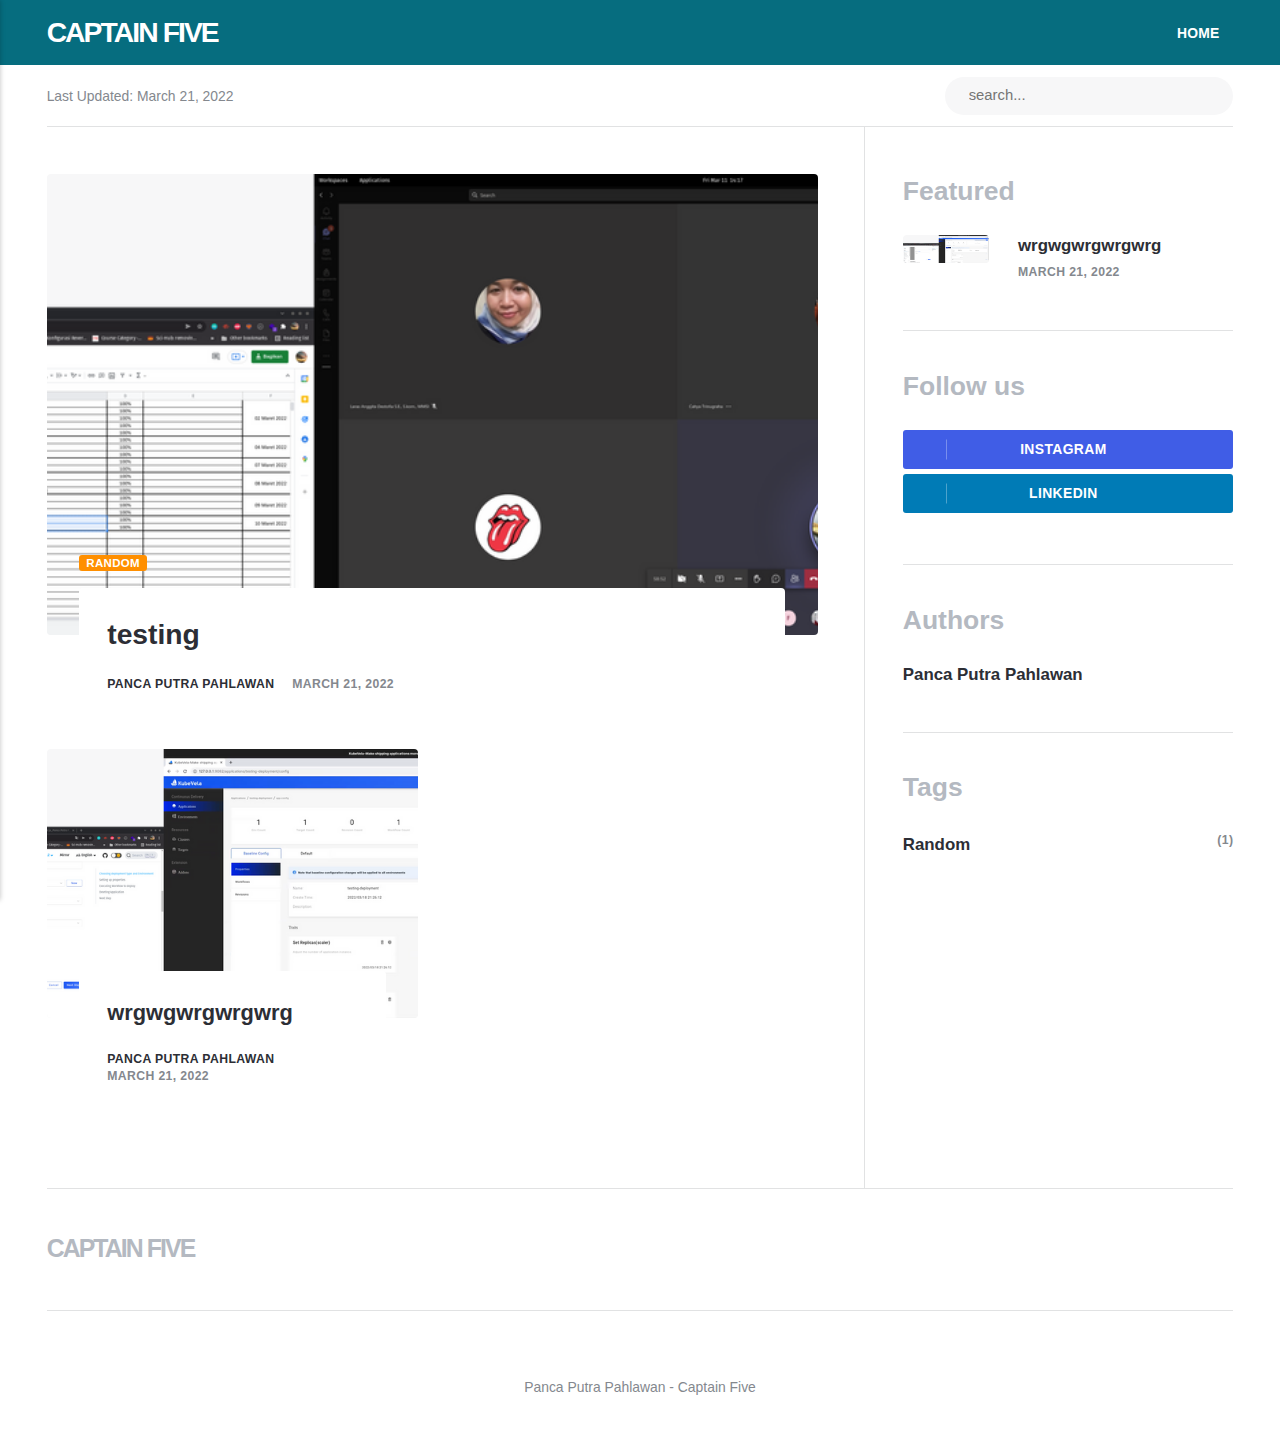
<file: index.html>
<!DOCTYPE html><html lang="en"><head><meta charset="utf-8"><meta http-equiv="X-UA-Compatible" content="IE=edge"><meta name="viewport" content="width=device-width,initial-scale=1"><title>Captain Five</title><meta name="generator" content="Publii Open-Source CMS for Static Site"><link rel="canonical" href="https://publish-panca.github.io/pages-me/"><link rel="alternate" type="application/atom+xml" href="https://publish-panca.github.io/pages-me/feed.xml"><link rel="alternate" type="application/json" href="https://publish-panca.github.io/pages-me/feed.json"><meta property="og:title" content="Captain Five"><meta property="og:site_name" content="Captain Five"><meta property="og:description" content=""><meta property="og:url" content="https://publish-panca.github.io/pages-me/"><meta property="og:type" content="website"><link rel="stylesheet" href="https://publish-panca.github.io/pages-me/assets/css/style.css?v=4be21d8a3681c848bbe659e0981991b0"><script type="application/ld+json">{"@context":"http://schema.org","@type":"Organization","name":"Captain Five","url":"https://publish-panca.github.io/pages-me/"}</script></head><body><header class="topbar" id="js-header"><div class="topbar__inner"><a class="logo" href="https://publish-panca.github.io/pages-me/">Captain Five</a><nav class="navbar"><button class="navbar__toggle" aria-label="Menu" aria-haspopup="true" aria-expanded="false"><span class="navbar__toggle-box"><span class="navbar__toggle-inner">Menu</span></span></button><ul class="navbar__menu"><li><a href="ssss" title="Home" target="_self">Home</a></li></ul></nav></div></header><div class="content"><div class="infobar"><div class="infobar__update">Last Updated: <time datetime="2022-03-21T18:47">March 21, 2022</time></div><div class="infobar__search"><form action="https://publish-panca.github.io/pages-me/search.html"><input type="search" name="q" placeholder="search..." aria-label="Search input"> <button type="submit" aria-label="Submit"><svg role="presentation" focusable="false" width="15px" height="14px"><use xlink:href="https://publish-panca.github.io/pages-me/assets/svg/svg-map.svg#search"/></svg></button></form></div></div><main class="main l-grid l-grid--2col-1-4"><article class="c-card"><div class="c-card__wrapper"><a href="https://publish-panca.github.io/pages-me/testing/" class="c-card__image"><img src="https://publish-panca.github.io/pages-me/media/posts/1/Screenshot-from-2022-03-11-14-17-00.png" srcset="https://publish-panca.github.io/pages-me/media/posts/1/responsive/Screenshot-from-2022-03-11-14-17-00-xs.png 300w, https://publish-panca.github.io/pages-me/media/posts/1/responsive/Screenshot-from-2022-03-11-14-17-00-sm.png 480w, https://publish-panca.github.io/pages-me/media/posts/1/responsive/Screenshot-from-2022-03-11-14-17-00-md.png 768w, https://publish-panca.github.io/pages-me/media/posts/1/responsive/Screenshot-from-2022-03-11-14-17-00-lg.png 1024w" sizes="(max-width: 1024px) 100vw, 1024px" loading="lazy" height="1080" width="3286" alt=""></a><header class="u-header"><h1 class="c-card__title"><a href="https://publish-panca.github.io/pages-me/testing/">testing</a></h1><div class="u-header__meta u-small"><div><a href="https://publish-panca.github.io/pages-me/authors/panca-putra-pahlawan/" title="Panca Putra Pahlawan">Panca Putra Pahlawan</a> <time datetime="2022-03-21T14:33">March 21, 2022</time></div><a href="https://publish-panca.github.io/pages-me/tags/random/" class="c-card__tag u-tag u-tag--1">Random</a></div></header></div></article><article class="c-card"><div class="c-card__wrapper"><a href="https://publish-panca.github.io/pages-me/wrgwgwrgwrgwrg/" class="c-card__image"><img src="https://publish-panca.github.io/pages-me/media/posts/3/Screenshot-from-2022-03-18-21-27-03.png" srcset="https://publish-panca.github.io/pages-me/media/posts/3/responsive/Screenshot-from-2022-03-18-21-27-03-xs.png 300w, https://publish-panca.github.io/pages-me/media/posts/3/responsive/Screenshot-from-2022-03-18-21-27-03-sm.png 480w, https://publish-panca.github.io/pages-me/media/posts/3/responsive/Screenshot-from-2022-03-18-21-27-03-md.png 768w, https://publish-panca.github.io/pages-me/media/posts/3/responsive/Screenshot-from-2022-03-18-21-27-03-lg.png 1024w" sizes="(max-width: 1024px) 100vw, 1024px" loading="lazy" height="1080" width="3286" alt=""></a><header class="u-header"><h2 class="h5 c-card__title"><a href="https://publish-panca.github.io/pages-me/wrgwgwrgwrgwrg/">wrgwgwrgwrgwrg</a></h2><div class="u-header__meta u-small"><div><a href="https://publish-panca.github.io/pages-me/authors/panca-putra-pahlawan/" title="Panca Putra Pahlawan">Panca Putra Pahlawan</a> <time datetime="2022-03-21T18:10">March 21, 2022</time></div></div></header></div></article></main><div class="sidebar"><section class="box featured"><h3 class="box__title">Featured</h3><ul class="featured__container"><li class="featured__item"><a href="https://publish-panca.github.io/pages-me/wrgwgwrgwrgwrg/" class="featured__image-link"><img src="https://publish-panca.github.io/pages-me/media/posts/3/responsive/Screenshot-from-2022-03-18-21-27-03-xs.png" class="lazyload" loading="lazy" alt="" height="1080" width="1080"></a><div><a href="https://publish-panca.github.io/pages-me/wrgwgwrgwrgwrg/" class="featured__title">wrgwgwrgwrgwrg</a> <time class="u-small" datetime="2022-03-21T18:10">March 21, 2022</time></div></li></ul></section><section class="box"><h3 class="box__title">Follow us</h3><div class="follow"><a href="https://www.instagram.com/pancaputra.pahlawan" class="instagram" aria-label="Instagram"><svg class="u-icon"><use xlink:href="https://publish-panca.github.io/pages-me/assets/svg/svg-map.svg#instagram"/></svg> Instagram </a><a href="https://www.linkedin.com/in/panca-putra-pahlawan-6246aa134/" class="linkedin" aria-label="LinkedIn"><svg class="u-icon"><use xlink:href="https://publish-panca.github.io/pages-me/assets/svg/svg-map.svg#linkedin"/></svg> LinkedIn</a></div></section><section class="box authors"><h3 class="box__title">Authors</h3><ul class="authors__cotainer"><li class="authors__item"><div><a href="https://publish-panca.github.io/pages-me/authors/panca-putra-pahlawan/" class="authors__title">Panca Putra Pahlawan</a></div></li></ul></section><section class="box"><h3 class="box__title">Tags</h3><ul class="tags"><li><a href="https://publish-panca.github.io/pages-me/tags/random/">Random</a> <span class="u-small">(1)</span></li></ul></section></div><footer class="footer"><a class="footer__logo" href="https://publish-panca.github.io/pages-me/">Captain Five</a><nav><ul class="footer__nav"></ul></nav><div class="footer__copyright"><p>Panca Putra Pahlawan - Captain Five</p></div></footer></div><script>window.publiiThemeMenuConfig = {    
        mobileMenuMode: 'sidebar',
        animationSpeed: 300,
        submenuWidth: 'auto',
        doubleClickTime: 500,
        mobileMenuExpandableSubmenus: true, 
        relatedContainerForOverlayMenuSelector: '.navbar',
   };</script><script defer="defer" src="https://publish-panca.github.io/pages-me/assets/js/scripts.min.js?v=bb66f1d815180573784f8434c8f0bf78"></script><script>var images = document.querySelectorAll('img[loading]');

      for (var i = 0; i < images.length; i++) {
         if (images[i].complete) {
               images[i].classList.add('is-loaded');
         } else {
               images[i].addEventListener('load', function () {
                  this.classList.add('is-loaded');
               }, false);
         }
      }</script></body></html>
</file>
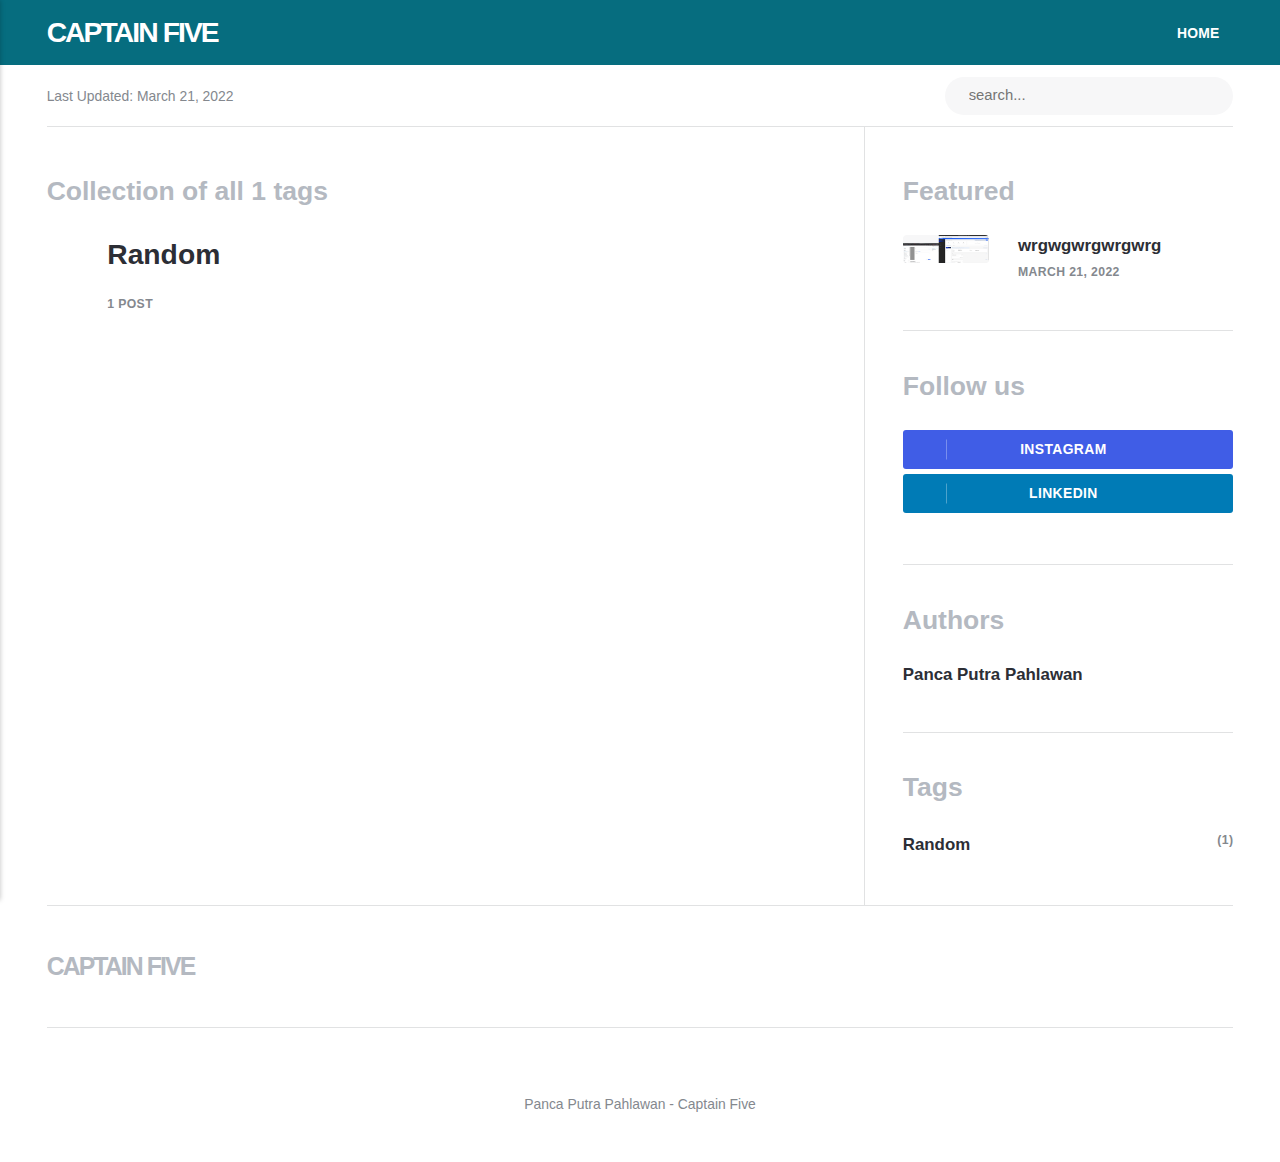
<file: tags/index.html>
<!DOCTYPE html><html lang="en"><head><meta charset="utf-8"><meta http-equiv="X-UA-Compatible" content="IE=edge"><meta name="viewport" content="width=device-width,initial-scale=1"><title>All tags - Captain Five</title><meta name="robots" content="noindex, follow"><meta name="generator" content="Publii Open-Source CMS for Static Site"><link rel="alternate" type="application/atom+xml" href="https://publish-panca.github.io/pages-me/feed.xml"><link rel="alternate" type="application/json" href="https://publish-panca.github.io/pages-me/feed.json"><meta property="og:title" content="Captain Five"><meta property="og:site_name" content="Captain Five"><meta property="og:description" content=""><meta property="og:url" content="https://publish-panca.github.io/pages-me/tags/"><meta property="og:type" content="website"><link rel="stylesheet" href="https://publish-panca.github.io/pages-me/assets/css/style.css?v=4be21d8a3681c848bbe659e0981991b0"><script type="application/ld+json">{"@context":"http://schema.org","@type":"Organization","name":"Captain Five","url":"https://publish-panca.github.io/pages-me/"}</script></head><body><header class="topbar" id="js-header"><div class="topbar__inner"><a class="logo" href="https://publish-panca.github.io/pages-me/">Captain Five</a><nav class="navbar"><button class="navbar__toggle" aria-label="Menu" aria-haspopup="true" aria-expanded="false"><span class="navbar__toggle-box"><span class="navbar__toggle-inner">Menu</span></span></button><ul class="navbar__menu"><li><a href="ssss" title="Home" target="_self">Home</a></li></ul></nav></div></header><div class="content"><div class="infobar"><div class="infobar__update">Last Updated: <time datetime="2022-03-21T18:47">March 21, 2022</time></div><div class="infobar__search"><form action="https://publish-panca.github.io/pages-me/search.html"><input type="search" name="q" placeholder="search..." aria-label="Search input"> <button type="submit" aria-label="Submit"><svg role="presentation" focusable="false" width="15px" height="14px"><use xlink:href="https://publish-panca.github.io/pages-me/assets/svg/svg-map.svg#search"/></svg></button></form></div></div><main class="main"><div class="page"><h1 class="page__title box__title">Collection of all 1 tags</h1></div><div class="l-grid l-grid--2col-1-4"><article class="c-card"><div class="c-card__wrapper"><header class="u-header"><h2 class="h5 c-card__title"><a href="https://publish-panca.github.io/pages-me/tags/random/">Random</a></h2><div class="u-header__meta u-small">1 Post</div></header></div></article></div></main><div class="sidebar"><section class="box featured"><h3 class="box__title">Featured</h3><ul class="featured__container"><li class="featured__item"><a href="https://publish-panca.github.io/pages-me/wrgwgwrgwrgwrg/" class="featured__image-link"><img src="https://publish-panca.github.io/pages-me/media/posts/3/responsive/Screenshot-from-2022-03-18-21-27-03-xs.png" class="lazyload" loading="lazy" alt="" height="1080" width="1080"></a><div><a href="https://publish-panca.github.io/pages-me/wrgwgwrgwrgwrg/" class="featured__title">wrgwgwrgwrgwrg</a> <time class="u-small" datetime="2022-03-21T18:10">March 21, 2022</time></div></li></ul></section><section class="box"><h3 class="box__title">Follow us</h3><div class="follow"><a href="https://www.instagram.com/pancaputra.pahlawan" class="instagram" aria-label="Instagram"><svg class="u-icon"><use xlink:href="https://publish-panca.github.io/pages-me/assets/svg/svg-map.svg#instagram"/></svg> Instagram </a><a href="https://www.linkedin.com/in/panca-putra-pahlawan-6246aa134/" class="linkedin" aria-label="LinkedIn"><svg class="u-icon"><use xlink:href="https://publish-panca.github.io/pages-me/assets/svg/svg-map.svg#linkedin"/></svg> LinkedIn</a></div></section><section class="box authors"><h3 class="box__title">Authors</h3><ul class="authors__cotainer"><li class="authors__item"><div><a href="https://publish-panca.github.io/pages-me/authors/panca-putra-pahlawan/" class="authors__title">Panca Putra Pahlawan</a></div></li></ul></section><section class="box"><h3 class="box__title">Tags</h3><ul class="tags"><li><a href="https://publish-panca.github.io/pages-me/tags/random/">Random</a> <span class="u-small">(1)</span></li></ul></section></div><footer class="footer"><a class="footer__logo" href="https://publish-panca.github.io/pages-me/">Captain Five</a><nav><ul class="footer__nav"></ul></nav><div class="footer__copyright"><p>Panca Putra Pahlawan - Captain Five</p></div></footer></div><script>window.publiiThemeMenuConfig = {    
        mobileMenuMode: 'sidebar',
        animationSpeed: 300,
        submenuWidth: 'auto',
        doubleClickTime: 500,
        mobileMenuExpandableSubmenus: true, 
        relatedContainerForOverlayMenuSelector: '.navbar',
   };</script><script defer="defer" src="https://publish-panca.github.io/pages-me/assets/js/scripts.min.js?v=bb66f1d815180573784f8434c8f0bf78"></script><script>var images = document.querySelectorAll('img[loading]');

      for (var i = 0; i < images.length; i++) {
         if (images[i].complete) {
               images[i].classList.add('is-loaded');
         } else {
               images[i].addEventListener('load', function () {
                  this.classList.add('is-loaded');
               }, false);
         }
      }</script></body></html>
</file>
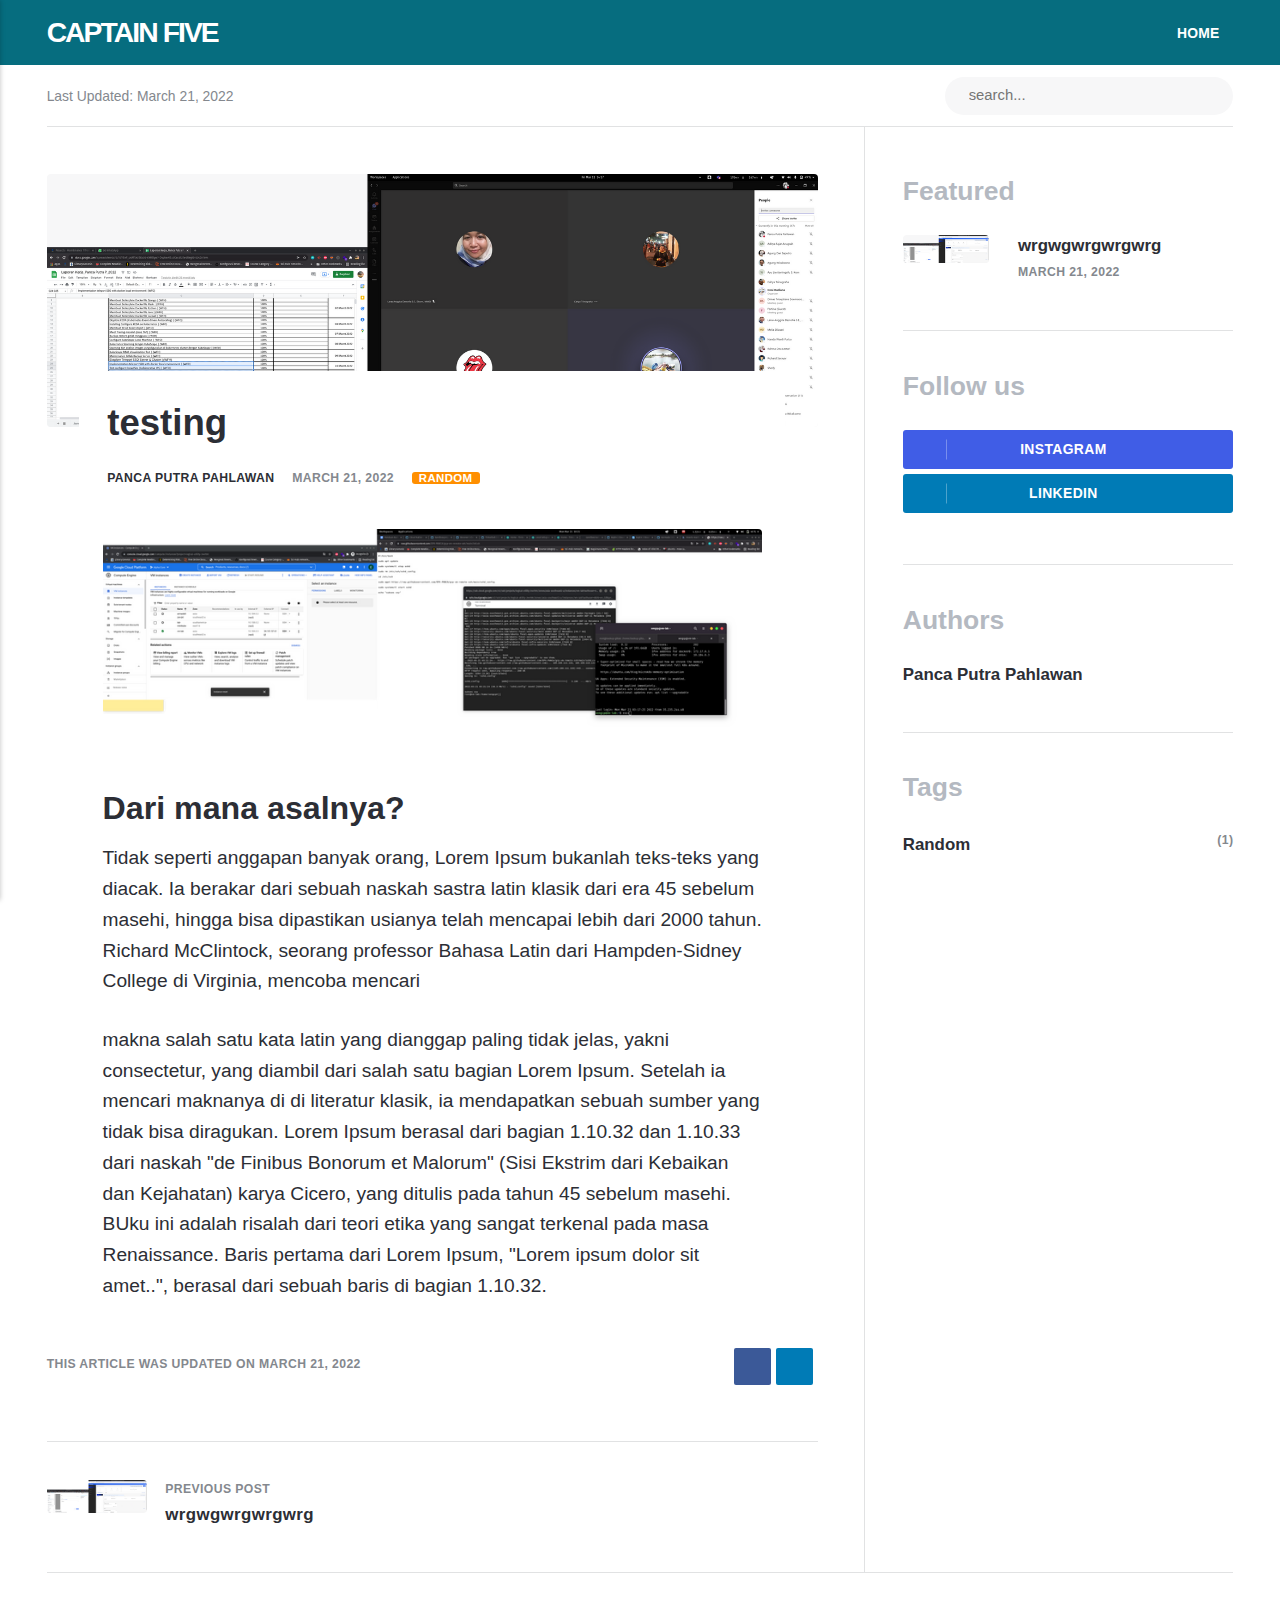
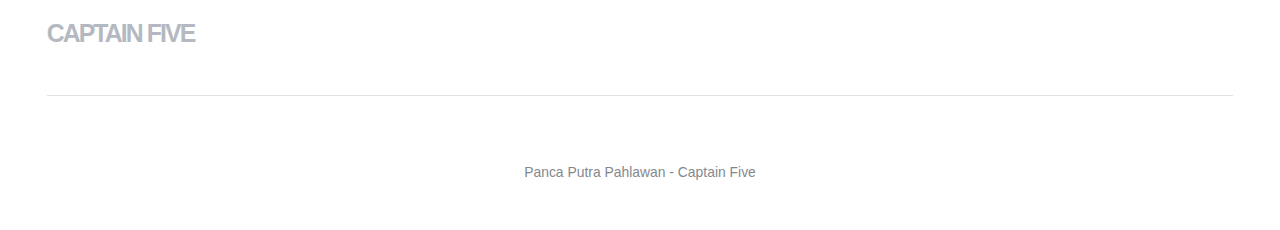
<file: testing/index.html>
<!DOCTYPE html><html lang="en"><head><meta charset="utf-8"><meta http-equiv="X-UA-Compatible" content="IE=edge"><meta name="viewport" content="width=device-width,initial-scale=1"><title>testing - Captain Five</title><meta name="description" content="Dari mana asalnya?Tidak seperti anggapan banyak orang, Lorem Ipsum bukanlah teks-teks yang diacak. Ia berakar dari sebuah naskah sastra latin klasik dari era 45 sebelum masehi, hingga bisa dipastikan usianya telah mencapai lebih dari 2000 tahun. Richard McClintock, seorang professor Bahasa Latin dari Hampden-Sidney College di Virginia, mencoba mencari"><meta name="generator" content="Publii Open-Source CMS for Static Site"><link rel="canonical" href="https://publish-panca.github.io/pages-me/testing/"><link rel="alternate" type="application/atom+xml" href="https://publish-panca.github.io/pages-me/feed.xml"><link rel="alternate" type="application/json" href="https://publish-panca.github.io/pages-me/feed.json"><meta property="og:title" content="testing"><meta property="og:image" content="https://publish-panca.github.io/pages-me/media/posts/1/Screenshot-from-2022-03-11-14-17-00.png"><meta property="og:site_name" content="Captain Five"><meta property="og:description" content="Dari mana asalnya?Tidak seperti anggapan banyak orang, Lorem Ipsum bukanlah teks-teks yang diacak. Ia berakar dari sebuah naskah sastra latin klasik dari era 45 sebelum masehi, hingga bisa dipastikan usianya telah mencapai lebih dari 2000 tahun. Richard McClintock, seorang professor Bahasa Latin dari Hampden-Sidney College di Virginia, mencoba mencari"><meta property="og:url" content="https://publish-panca.github.io/pages-me/testing/"><meta property="og:type" content="article"><link rel="stylesheet" href="https://publish-panca.github.io/pages-me/assets/css/style.css?v=4be21d8a3681c848bbe659e0981991b0"><script type="application/ld+json">{"@context":"http://schema.org","@type":"Article","mainEntityOfPage":{"@type":"WebPage","@id":"https://publish-panca.github.io/pages-me/testing/"},"headline":"testing","datePublished":"2022-03-21T14:33","dateModified":"2022-03-21T18:20","image":{"@type":"ImageObject","url":"https://publish-panca.github.io/pages-me/media/posts/1/Screenshot-from-2022-03-11-14-17-00.png","height":1080,"width":3286},"description":"Dari mana asalnya?Tidak seperti anggapan banyak orang, Lorem Ipsum bukanlah teks-teks yang diacak. Ia berakar dari sebuah naskah sastra latin klasik dari era 45 sebelum masehi, hingga bisa dipastikan usianya telah mencapai lebih dari 2000 tahun. Richard McClintock, seorang professor Bahasa Latin dari Hampden-Sidney College di Virginia, mencoba mencari","author":{"@type":"Person","name":"Panca Putra Pahlawan","url":"https://publish-panca.github.io/pages-me/authors/panca-putra-pahlawan/"},"publisher":{"@type":"Organization","name":"Panca Putra Pahlawan"}}</script></head><body><header class="topbar" id="js-header"><div class="topbar__inner"><a class="logo" href="https://publish-panca.github.io/pages-me/">Captain Five</a><nav class="navbar"><button class="navbar__toggle" aria-label="Menu" aria-haspopup="true" aria-expanded="false"><span class="navbar__toggle-box"><span class="navbar__toggle-inner">Menu</span></span></button><ul class="navbar__menu"><li><a href="ssss" title="Home" target="_self">Home</a></li></ul></nav></div></header><div class="content"><div class="infobar"><div class="infobar__update">Last Updated: <time datetime="2022-03-21T18:47">March 21, 2022</time></div><div class="infobar__search"><form action="https://publish-panca.github.io/pages-me/search.html"><input type="search" name="q" placeholder="search..." aria-label="Search input"> <button type="submit" aria-label="Submit"><svg role="presentation" focusable="false" width="15px" height="14px"><use xlink:href="https://publish-panca.github.io/pages-me/assets/svg/svg-map.svg#search"/></svg></button></form></div></div><main class="main"><article class="post"><figure class="post__featured-image"><img src="https://publish-panca.github.io/pages-me/media/posts/1/Screenshot-from-2022-03-11-14-17-00.png" srcset="https://publish-panca.github.io/pages-me/media/posts/1/responsive/Screenshot-from-2022-03-11-14-17-00-xs.png 300w, https://publish-panca.github.io/pages-me/media/posts/1/responsive/Screenshot-from-2022-03-11-14-17-00-sm.png 480w, https://publish-panca.github.io/pages-me/media/posts/1/responsive/Screenshot-from-2022-03-11-14-17-00-md.png 768w, https://publish-panca.github.io/pages-me/media/posts/1/responsive/Screenshot-from-2022-03-11-14-17-00-lg.png 1024w, https://publish-panca.github.io/pages-me/media/posts/1/responsive/Screenshot-from-2022-03-11-14-17-00-xl.png 1360w, https://publish-panca.github.io/pages-me/media/posts/1/responsive/Screenshot-from-2022-03-11-14-17-00-2xl.png 1600w" sizes="(max-width: 1600px) 100vw, 1600px" loading="eager" height="1080" width="3286" alt=""></figure><header class="u-header post__header"><h1>testing</h1><div class="u-header__meta u-small"><div><a href="https://publish-panca.github.io/pages-me/authors/panca-putra-pahlawan/" title="Panca Putra Pahlawan">Panca Putra Pahlawan</a> <time datetime="2022-03-21T14:33">March 21, 2022 </time><a href="https://publish-panca.github.io/pages-me/tags/random/" class="u-tag u-tag--1">Random</a></div></div></header><div class="post__entry u-inner"><figure class="post__image post__image--center"><img loading="lazy" src="https://publish-panca.github.io/pages-me/media/posts/1/Screenshot-from-2022-03-21-10-21-52.png" sizes="(max-width: 48em) 100vw, 768px" srcset="https://publish-panca.github.io/pages-me/media/posts/1/responsive/Screenshot-from-2022-03-21-10-21-52-xs.png 300w, https://publish-panca.github.io/pages-me/media/posts/1/responsive/Screenshot-from-2022-03-21-10-21-52-sm.png 480w, https://publish-panca.github.io/pages-me/media/posts/1/responsive/Screenshot-from-2022-03-21-10-21-52-md.png 768w, https://publish-panca.github.io/pages-me/media/posts/1/responsive/Screenshot-from-2022-03-21-10-21-52-lg.png 1024w, https://publish-panca.github.io/pages-me/media/posts/1/responsive/Screenshot-from-2022-03-21-10-21-52-xl.png 1360w, https://publish-panca.github.io/pages-me/media/posts/1/responsive/Screenshot-from-2022-03-21-10-21-52-2xl.png 1600w" alt="" width="3287" height="1080"></figure><h2>Dari mana asalnya?</h2><p>Tidak seperti anggapan banyak orang, Lorem Ipsum bukanlah teks-teks yang diacak. Ia berakar dari sebuah naskah sastra latin klasik dari era 45 sebelum masehi, hingga bisa dipastikan usianya telah mencapai lebih dari 2000 tahun. Richard McClintock, seorang professor Bahasa Latin dari Hampden-Sidney College di Virginia, mencoba mencari</p><p>makna salah satu kata latin yang dianggap paling tidak jelas, yakni consectetur, yang diambil dari salah satu bagian Lorem Ipsum. Setelah ia mencari maknanya di di literatur klasik, ia mendapatkan sebuah sumber yang tidak bisa diragukan. Lorem Ipsum berasal dari bagian 1.10.32 dan 1.10.33 dari naskah "de Finibus Bonorum et Malorum" (Sisi Ekstrim dari Kebaikan dan Kejahatan) karya Cicero, yang ditulis pada tahun 45 sebelum masehi. BUku ini adalah risalah dari teori etika yang sangat terkenal pada masa Renaissance. Baris pertama dari Lorem Ipsum, "Lorem ipsum dolor sit amet..", berasal dari sebuah baris di bagian 1.10.32.</p></div><aside class="post__aside"><div class="post__last-updated u-small">This article was updated on March 21, 2022</div><div class="post__share"><a href="https://www.facebook.com/sharer/sharer.php?u=https%3A%2F%2Fpublish-panca.github.io%2Fpages-me%2Ftesting%2F" class="js-share facebook" title="Share with Facebook" rel="nofollow noopener noreferrer" aria-label="Share with Facebook"><svg class="u-icon"><use xlink:href="https://publish-panca.github.io/pages-me/assets/svg/svg-map.svg#facebook"/></svg> </a><a href="https://www.linkedin.com/sharing/share-offsite/?url=https%3A%2F%2Fpublish-panca.github.io%2Fpages-me%2Ftesting%2F" class="js-share linkedin" title="Share with LinkedIn" rel="nofollow noopener noreferrer" aria-label="Share with LinkedIn"><svg class="u-icon"><use xlink:href="https://publish-panca.github.io/pages-me/assets/svg/svg-map.svg#linkedin"/></svg></a></div></aside><footer class="post__footer"><nav class="post__nav box"><div class="post__nav__prev"><a href="https://publish-panca.github.io/pages-me/wrgwgwrgwrgwrg/" class="post__nav__link" rel="prev"><img src="https://publish-panca.github.io/pages-me/media/posts/3/responsive/Screenshot-from-2022-03-18-21-27-03-xs.png" loading="lazy" alt="" height="1080" width="3286"><div class="u-small">Previous Post<h5>wrgwgwrgwrgwrg</h5></div></a></div></nav></footer></article></main><div class="sidebar"><section class="box featured"><h3 class="box__title">Featured</h3><ul class="featured__container"><li class="featured__item"><a href="https://publish-panca.github.io/pages-me/wrgwgwrgwrgwrg/" class="featured__image-link"><img src="https://publish-panca.github.io/pages-me/media/posts/3/responsive/Screenshot-from-2022-03-18-21-27-03-xs.png" class="lazyload" loading="lazy" alt="" height="1080" width="1080"></a><div><a href="https://publish-panca.github.io/pages-me/wrgwgwrgwrgwrg/" class="featured__title">wrgwgwrgwrgwrg</a> <time class="u-small" datetime="2022-03-21T18:10">March 21, 2022</time></div></li></ul></section><section class="box"><h3 class="box__title">Follow us</h3><div class="follow"><a href="https://www.instagram.com/pancaputra.pahlawan" class="instagram" aria-label="Instagram"><svg class="u-icon"><use xlink:href="https://publish-panca.github.io/pages-me/assets/svg/svg-map.svg#instagram"/></svg> Instagram </a><a href="https://www.linkedin.com/in/panca-putra-pahlawan-6246aa134/" class="linkedin" aria-label="LinkedIn"><svg class="u-icon"><use xlink:href="https://publish-panca.github.io/pages-me/assets/svg/svg-map.svg#linkedin"/></svg> LinkedIn</a></div></section><section class="box authors"><h3 class="box__title">Authors</h3><ul class="authors__cotainer"><li class="authors__item"><div><a href="https://publish-panca.github.io/pages-me/authors/panca-putra-pahlawan/" class="authors__title">Panca Putra Pahlawan</a></div></li></ul></section><section class="box"><h3 class="box__title">Tags</h3><ul class="tags"><li><a href="https://publish-panca.github.io/pages-me/tags/random/">Random</a> <span class="u-small">(1)</span></li></ul></section></div><footer class="footer"><a class="footer__logo" href="https://publish-panca.github.io/pages-me/">Captain Five</a><nav><ul class="footer__nav"></ul></nav><div class="footer__copyright"><p>Panca Putra Pahlawan - Captain Five</p></div></footer></div><script>window.publiiThemeMenuConfig = {    
        mobileMenuMode: 'sidebar',
        animationSpeed: 300,
        submenuWidth: 'auto',
        doubleClickTime: 500,
        mobileMenuExpandableSubmenus: true, 
        relatedContainerForOverlayMenuSelector: '.navbar',
   };</script><script defer="defer" src="https://publish-panca.github.io/pages-me/assets/js/scripts.min.js?v=bb66f1d815180573784f8434c8f0bf78"></script><script>var images = document.querySelectorAll('img[loading]');

      for (var i = 0; i < images.length; i++) {
         if (images[i].complete) {
               images[i].classList.add('is-loaded');
         } else {
               images[i].addEventListener('load', function () {
                  this.classList.add('is-loaded');
               }, false);
         }
      }</script></body></html>
</file>
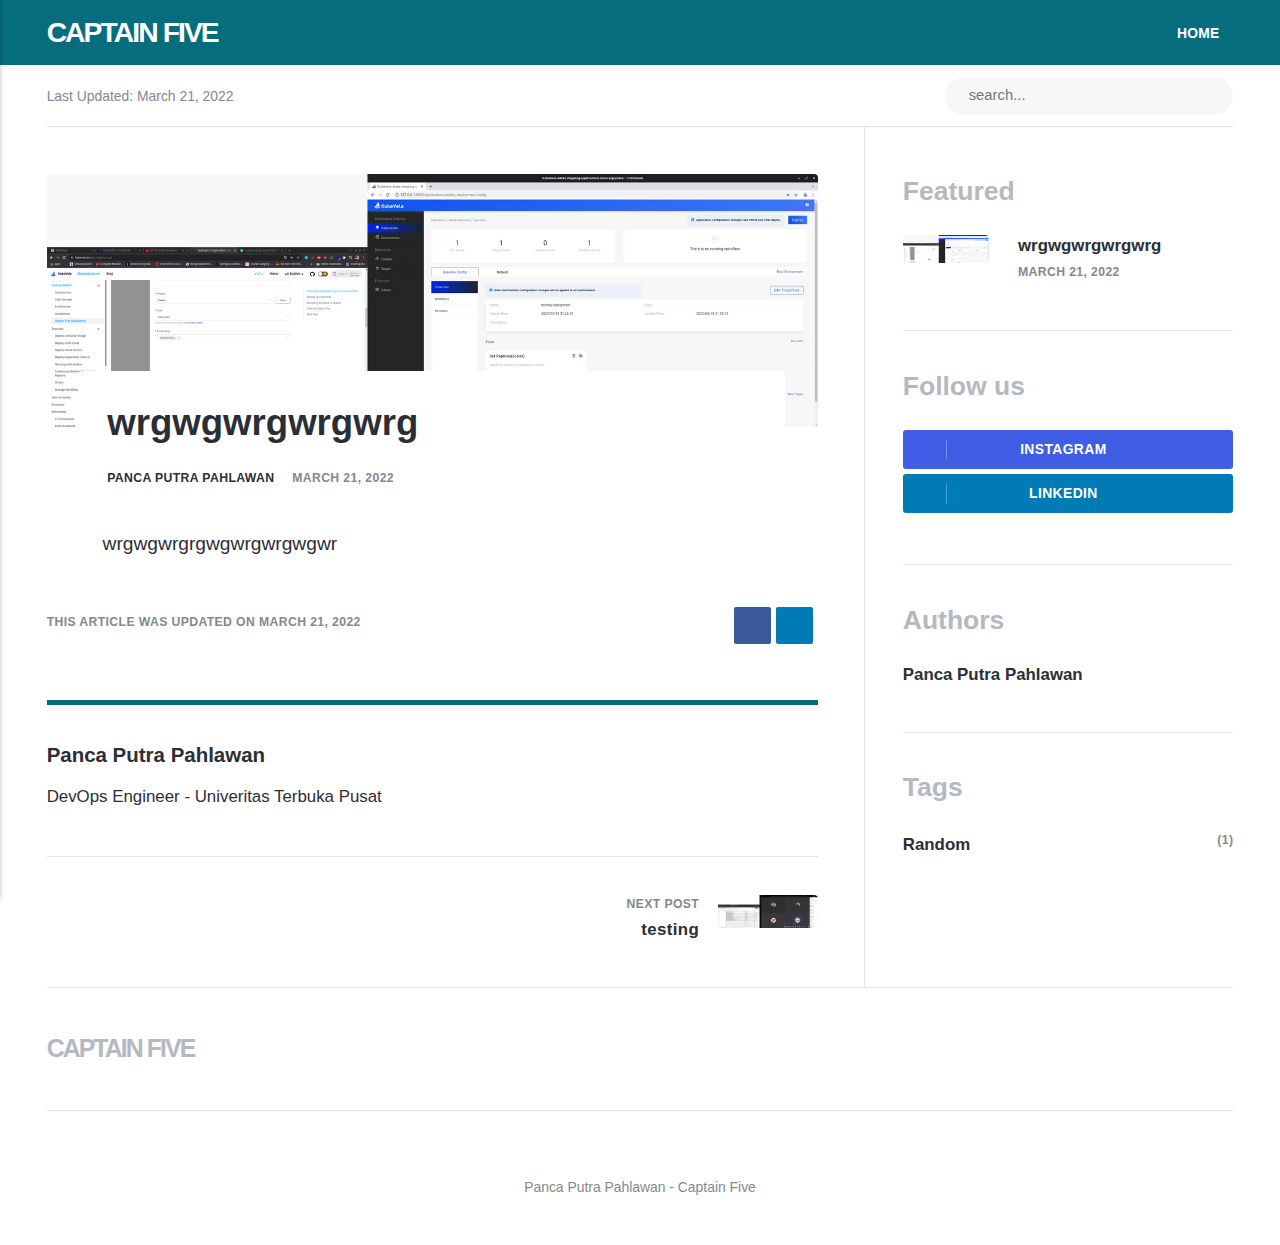
<file: wrgwgwrgwrgwrg/index.html>
<!DOCTYPE html><html lang="en"><head><meta charset="utf-8"><meta http-equiv="X-UA-Compatible" content="IE=edge"><meta name="viewport" content="width=device-width,initial-scale=1"><title>wrgwgwrgwrgwrg - Captain Five</title><meta name="description" content="wrgwgwrgrgwgwrgwrgwgwr"><meta name="generator" content="Publii Open-Source CMS for Static Site"><link rel="canonical" href="https://publish-panca.github.io/pages-me/wrgwgwrgwrgwrg/"><link rel="alternate" type="application/atom+xml" href="https://publish-panca.github.io/pages-me/feed.xml"><link rel="alternate" type="application/json" href="https://publish-panca.github.io/pages-me/feed.json"><meta property="og:title" content="wrgwgwrgwrgwrg"><meta property="og:image" content="https://publish-panca.github.io/pages-me/media/posts/3/Screenshot-from-2022-03-18-21-27-03.png"><meta property="og:site_name" content="Captain Five"><meta property="og:description" content="wrgwgwrgrgwgwrgwrgwgwr"><meta property="og:url" content="https://publish-panca.github.io/pages-me/wrgwgwrgwrgwrg/"><meta property="og:type" content="article"><link rel="stylesheet" href="https://publish-panca.github.io/pages-me/assets/css/style.css?v=4be21d8a3681c848bbe659e0981991b0"><script type="application/ld+json">{"@context":"http://schema.org","@type":"Article","mainEntityOfPage":{"@type":"WebPage","@id":"https://publish-panca.github.io/pages-me/wrgwgwrgwrgwrg/"},"headline":"wrgwgwrgwrgwrg","datePublished":"2022-03-21T18:10","dateModified":"2022-03-21T18:15","image":{"@type":"ImageObject","url":"https://publish-panca.github.io/pages-me/media/posts/3/Screenshot-from-2022-03-18-21-27-03.png","height":1080,"width":3286},"description":"wrgwgwrgrgwgwrgwrgwgwr","author":{"@type":"Person","name":"Panca Putra Pahlawan","url":"https://publish-panca.github.io/pages-me/authors/panca-putra-pahlawan/"},"publisher":{"@type":"Organization","name":"Panca Putra Pahlawan"}}</script></head><body><header class="topbar" id="js-header"><div class="topbar__inner"><a class="logo" href="https://publish-panca.github.io/pages-me/">Captain Five</a><nav class="navbar"><button class="navbar__toggle" aria-label="Menu" aria-haspopup="true" aria-expanded="false"><span class="navbar__toggle-box"><span class="navbar__toggle-inner">Menu</span></span></button><ul class="navbar__menu"><li><a href="ssss" title="Home" target="_self">Home</a></li></ul></nav></div></header><div class="content"><div class="infobar"><div class="infobar__update">Last Updated: <time datetime="2022-03-21T18:47">March 21, 2022</time></div><div class="infobar__search"><form action="https://publish-panca.github.io/pages-me/search.html"><input type="search" name="q" placeholder="search..." aria-label="Search input"> <button type="submit" aria-label="Submit"><svg role="presentation" focusable="false" width="15px" height="14px"><use xlink:href="https://publish-panca.github.io/pages-me/assets/svg/svg-map.svg#search"/></svg></button></form></div></div><main class="main"><article class="post"><figure class="post__featured-image"><img src="https://publish-panca.github.io/pages-me/media/posts/3/Screenshot-from-2022-03-18-21-27-03.png" srcset="https://publish-panca.github.io/pages-me/media/posts/3/responsive/Screenshot-from-2022-03-18-21-27-03-xs.png 300w, https://publish-panca.github.io/pages-me/media/posts/3/responsive/Screenshot-from-2022-03-18-21-27-03-sm.png 480w, https://publish-panca.github.io/pages-me/media/posts/3/responsive/Screenshot-from-2022-03-18-21-27-03-md.png 768w, https://publish-panca.github.io/pages-me/media/posts/3/responsive/Screenshot-from-2022-03-18-21-27-03-lg.png 1024w, https://publish-panca.github.io/pages-me/media/posts/3/responsive/Screenshot-from-2022-03-18-21-27-03-xl.png 1360w, https://publish-panca.github.io/pages-me/media/posts/3/responsive/Screenshot-from-2022-03-18-21-27-03-2xl.png 1600w" sizes="(max-width: 1600px) 100vw, 1600px" loading="eager" height="1080" width="3286" alt=""></figure><header class="u-header post__header"><h1>wrgwgwrgwrgwrg</h1><div class="u-header__meta u-small"><div><a href="https://publish-panca.github.io/pages-me/authors/panca-putra-pahlawan/" title="Panca Putra Pahlawan">Panca Putra Pahlawan</a> <time datetime="2022-03-21T18:10">March 21, 2022</time></div></div></header><div class="post__entry u-inner"><p>wrgwgwrgrgwgwrgwrgwgwr</p></div><aside class="post__aside"><div class="post__last-updated u-small">This article was updated on March 21, 2022</div><div class="post__share"><a href="https://www.facebook.com/sharer/sharer.php?u=https%3A%2F%2Fpublish-panca.github.io%2Fpages-me%2Fwrgwgwrgwrgwrg%2F" class="js-share facebook" title="Share with Facebook" rel="nofollow noopener noreferrer" aria-label="Share with Facebook"><svg class="u-icon"><use xlink:href="https://publish-panca.github.io/pages-me/assets/svg/svg-map.svg#facebook"/></svg> </a><a href="https://www.linkedin.com/sharing/share-offsite/?url=https%3A%2F%2Fpublish-panca.github.io%2Fpages-me%2Fwrgwgwrgwrgwrg%2F" class="js-share linkedin" title="Share with LinkedIn" rel="nofollow noopener noreferrer" aria-label="Share with LinkedIn"><svg class="u-icon"><use xlink:href="https://publish-panca.github.io/pages-me/assets/svg/svg-map.svg#linkedin"/></svg></a></div></aside><footer class="post__footer"><div class="post__bio box"><div><h4 class="h6"><a href="https://publish-panca.github.io/pages-me/authors/panca-putra-pahlawan/" title="Panca Putra Pahlawan">Panca Putra Pahlawan</a></h4><p>DevOps Engineer - Univeritas Terbuka Pusat</p></div></div><nav class="post__nav box"><div class="post__nav__next"><a href="https://publish-panca.github.io/pages-me/testing/" class="post__nav__link" rel="next"><div class="u-small">Next Post<h5>testing</h5></div><img src="https://publish-panca.github.io/pages-me/media/posts/1/responsive/Screenshot-from-2022-03-11-14-17-00-xs.png" loading="lazy" alt="" height="1080" width="3286"></a></div></nav></footer></article></main><div class="sidebar"><section class="box featured"><h3 class="box__title">Featured</h3><ul class="featured__container"><li class="featured__item"><a href="https://publish-panca.github.io/pages-me/wrgwgwrgwrgwrg/" class="featured__image-link"><img src="https://publish-panca.github.io/pages-me/media/posts/3/responsive/Screenshot-from-2022-03-18-21-27-03-xs.png" class="lazyload" loading="lazy" alt="" height="1080" width="1080"></a><div><a href="https://publish-panca.github.io/pages-me/wrgwgwrgwrgwrg/" class="featured__title">wrgwgwrgwrgwrg</a> <time class="u-small" datetime="2022-03-21T18:10">March 21, 2022</time></div></li></ul></section><section class="box"><h3 class="box__title">Follow us</h3><div class="follow"><a href="https://www.instagram.com/pancaputra.pahlawan" class="instagram" aria-label="Instagram"><svg class="u-icon"><use xlink:href="https://publish-panca.github.io/pages-me/assets/svg/svg-map.svg#instagram"/></svg> Instagram </a><a href="https://www.linkedin.com/in/panca-putra-pahlawan-6246aa134/" class="linkedin" aria-label="LinkedIn"><svg class="u-icon"><use xlink:href="https://publish-panca.github.io/pages-me/assets/svg/svg-map.svg#linkedin"/></svg> LinkedIn</a></div></section><section class="box authors"><h3 class="box__title">Authors</h3><ul class="authors__cotainer"><li class="authors__item"><div><a href="https://publish-panca.github.io/pages-me/authors/panca-putra-pahlawan/" class="authors__title">Panca Putra Pahlawan</a></div></li></ul></section><section class="box"><h3 class="box__title">Tags</h3><ul class="tags"><li><a href="https://publish-panca.github.io/pages-me/tags/random/">Random</a> <span class="u-small">(1)</span></li></ul></section></div><footer class="footer"><a class="footer__logo" href="https://publish-panca.github.io/pages-me/">Captain Five</a><nav><ul class="footer__nav"></ul></nav><div class="footer__copyright"><p>Panca Putra Pahlawan - Captain Five</p></div></footer></div><script>window.publiiThemeMenuConfig = {    
        mobileMenuMode: 'sidebar',
        animationSpeed: 300,
        submenuWidth: 'auto',
        doubleClickTime: 500,
        mobileMenuExpandableSubmenus: true, 
        relatedContainerForOverlayMenuSelector: '.navbar',
   };</script><script defer="defer" src="https://publish-panca.github.io/pages-me/assets/js/scripts.min.js?v=bb66f1d815180573784f8434c8f0bf78"></script><script>var images = document.querySelectorAll('img[loading]');

      for (var i = 0; i < images.length; i++) {
         if (images[i].complete) {
               images[i].classList.add('is-loaded');
         } else {
               images[i].addEventListener('load', function () {
                  this.classList.add('is-loaded');
               }, false);
         }
      }</script></body></html>
</file>
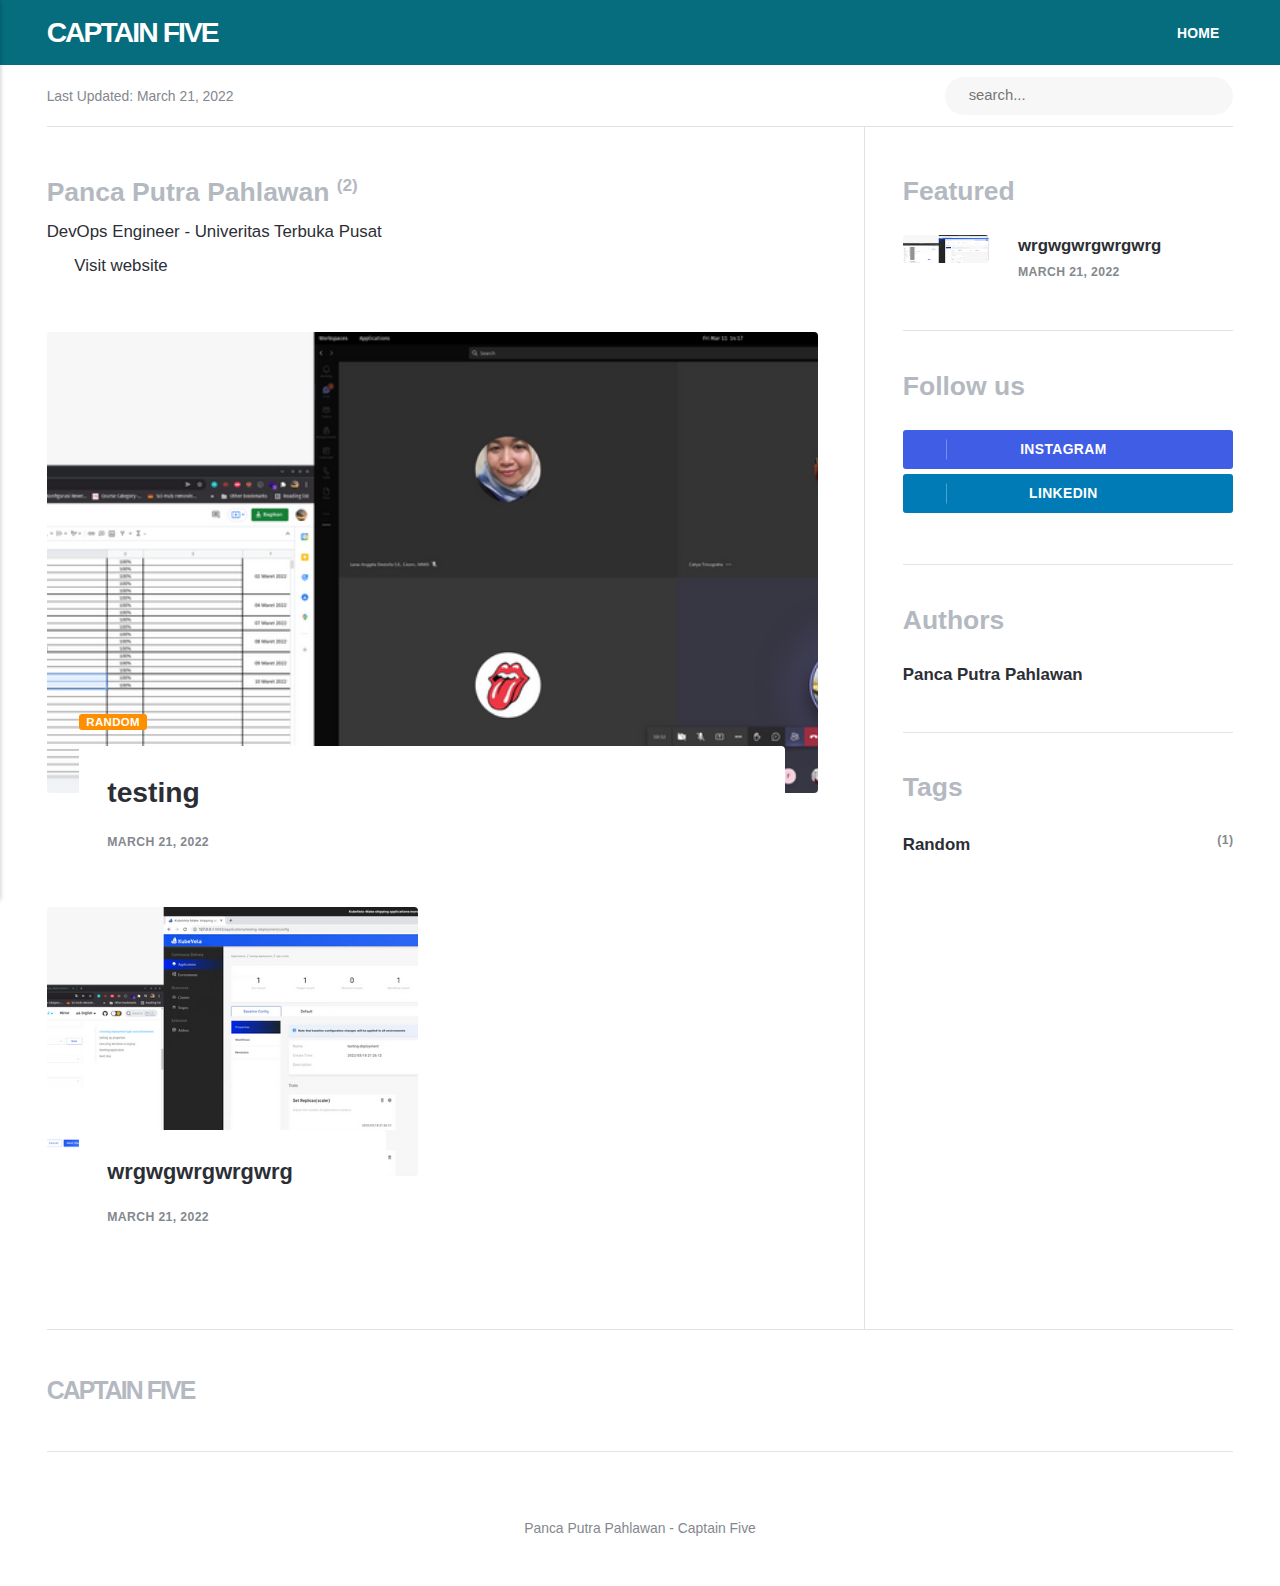
<file: authors/panca-putra-pahlawan/index.html>
<!DOCTYPE html><html lang="en"><head><meta charset="utf-8"><meta http-equiv="X-UA-Compatible" content="IE=edge"><meta name="viewport" content="width=device-width,initial-scale=1"><title>Author: Panca Putra Pahlawan - Captain Five</title><meta name="robots" content="noindex, follow"><meta name="generator" content="Publii Open-Source CMS for Static Site"><link rel="alternate" type="application/atom+xml" href="https://publish-panca.github.io/pages-me/feed.xml"><link rel="alternate" type="application/json" href="https://publish-panca.github.io/pages-me/feed.json"><meta property="og:title" content="Panca Putra Pahlawan"><meta property="og:site_name" content="Captain Five"><meta property="og:description" content=""><meta property="og:url" content="https://publish-panca.github.io/pages-me/authors/panca-putra-pahlawan/"><meta property="og:type" content="website"><link rel="stylesheet" href="https://publish-panca.github.io/pages-me/assets/css/style.css?v=4be21d8a3681c848bbe659e0981991b0"><script type="application/ld+json">{"@context":"http://schema.org","@type":"Organization","name":"Captain Five","url":"https://publish-panca.github.io/pages-me/"}</script></head><body><header class="topbar" id="js-header"><div class="topbar__inner"><a class="logo" href="https://publish-panca.github.io/pages-me/">Captain Five</a><nav class="navbar"><button class="navbar__toggle" aria-label="Menu" aria-haspopup="true" aria-expanded="false"><span class="navbar__toggle-box"><span class="navbar__toggle-inner">Menu</span></span></button><ul class="navbar__menu"><li><a href="ssss" title="Home" target="_self">Home</a></li></ul></nav></div></header><div class="content"><div class="infobar"><div class="infobar__update">Last Updated: <time datetime="2022-03-21T18:47">March 21, 2022</time></div><div class="infobar__search"><form action="https://publish-panca.github.io/pages-me/search.html"><input type="search" name="q" placeholder="search..." aria-label="Search input"> <button type="submit" aria-label="Submit"><svg role="presentation" focusable="false" width="15px" height="14px"><use xlink:href="https://publish-panca.github.io/pages-me/assets/svg/svg-map.svg#search"/></svg></button></form></div></div><main class="main"><div class="page"><div><h1 class="page__title box__title">Panca Putra Pahlawan <sup>(2)</sup></h1><p>DevOps Engineer - Univeritas Terbuka Pusat</p><p class="u-author__website"><svg height="20" width="20" aria-hidden="true" stroke="var(--gray-2)" stroke-width="2"><use xlink:href="https://publish-panca.github.io/pages-me/assets/svg/svg-map.svg#website"/></svg> <a href="https://www.linkedin.com/in/panca-putra-pahlawan-6246aa134/" target="_blank" rel="nofollow noreferrer noopener">Visit website</a></p></div></div><div class="l-grid l-grid--2col-1-4"><article class="c-card"><div class="c-card__wrapper"><a href="https://publish-panca.github.io/pages-me/testing/" class="c-card__image"><img src="https://publish-panca.github.io/pages-me/media/posts/1/Screenshot-from-2022-03-11-14-17-00.png" srcset="https://publish-panca.github.io/pages-me/media/posts/1/responsive/Screenshot-from-2022-03-11-14-17-00-xs.png 300w, https://publish-panca.github.io/pages-me/media/posts/1/responsive/Screenshot-from-2022-03-11-14-17-00-sm.png 480w, https://publish-panca.github.io/pages-me/media/posts/1/responsive/Screenshot-from-2022-03-11-14-17-00-md.png 768w, https://publish-panca.github.io/pages-me/media/posts/1/responsive/Screenshot-from-2022-03-11-14-17-00-lg.png 1024w" sizes="(max-width: 1024px) 100vw, 1024px" loading="lazy" height="1080" width="3286" alt=""></a><header class="u-header"><h2 class="h5 c-card__title"><a href="https://publish-panca.github.io/pages-me/testing/">testing</a></h2><div class="u-header__meta u-small"><time datetime="2022-03-21T14:33">March 21, 2022 </time><a href="https://publish-panca.github.io/pages-me/tags/random/" class="c-card__tag u-tag u-tag--1">Random</a></div></header></div></article><article class="c-card"><div class="c-card__wrapper"><a href="https://publish-panca.github.io/pages-me/wrgwgwrgwrgwrg/" class="c-card__image"><img src="https://publish-panca.github.io/pages-me/media/posts/3/Screenshot-from-2022-03-18-21-27-03.png" srcset="https://publish-panca.github.io/pages-me/media/posts/3/responsive/Screenshot-from-2022-03-18-21-27-03-xs.png 300w, https://publish-panca.github.io/pages-me/media/posts/3/responsive/Screenshot-from-2022-03-18-21-27-03-sm.png 480w, https://publish-panca.github.io/pages-me/media/posts/3/responsive/Screenshot-from-2022-03-18-21-27-03-md.png 768w, https://publish-panca.github.io/pages-me/media/posts/3/responsive/Screenshot-from-2022-03-18-21-27-03-lg.png 1024w" sizes="(max-width: 1024px) 100vw, 1024px" loading="lazy" height="1080" width="3286" alt=""></a><header class="u-header"><h2 class="h5 c-card__title"><a href="https://publish-panca.github.io/pages-me/wrgwgwrgwrgwrg/">wrgwgwrgwrgwrg</a></h2><div class="u-header__meta u-small"><time datetime="2022-03-21T18:10">March 21, 2022</time></div></header></div></article></div></main><div class="sidebar"><section class="box featured"><h3 class="box__title">Featured</h3><ul class="featured__container"><li class="featured__item"><a href="https://publish-panca.github.io/pages-me/wrgwgwrgwrgwrg/" class="featured__image-link"><img src="https://publish-panca.github.io/pages-me/media/posts/3/responsive/Screenshot-from-2022-03-18-21-27-03-xs.png" class="lazyload" loading="lazy" alt="" height="1080" width="1080"></a><div><a href="https://publish-panca.github.io/pages-me/wrgwgwrgwrgwrg/" class="featured__title">wrgwgwrgwrgwrg</a> <time class="u-small" datetime="2022-03-21T18:10">March 21, 2022</time></div></li></ul></section><section class="box"><h3 class="box__title">Follow us</h3><div class="follow"><a href="https://www.instagram.com/pancaputra.pahlawan" class="instagram" aria-label="Instagram"><svg class="u-icon"><use xlink:href="https://publish-panca.github.io/pages-me/assets/svg/svg-map.svg#instagram"/></svg> Instagram </a><a href="https://www.linkedin.com/in/panca-putra-pahlawan-6246aa134/" class="linkedin" aria-label="LinkedIn"><svg class="u-icon"><use xlink:href="https://publish-panca.github.io/pages-me/assets/svg/svg-map.svg#linkedin"/></svg> LinkedIn</a></div></section><section class="box authors"><h3 class="box__title">Authors</h3><ul class="authors__cotainer"><li class="authors__item"><div><a href="https://publish-panca.github.io/pages-me/authors/panca-putra-pahlawan/" class="authors__title">Panca Putra Pahlawan</a></div></li></ul></section><section class="box"><h3 class="box__title">Tags</h3><ul class="tags"><li><a href="https://publish-panca.github.io/pages-me/tags/random/">Random</a> <span class="u-small">(1)</span></li></ul></section></div><footer class="footer"><a class="footer__logo" href="https://publish-panca.github.io/pages-me/">Captain Five</a><nav><ul class="footer__nav"></ul></nav><div class="footer__copyright"><p>Panca Putra Pahlawan - Captain Five</p></div></footer></div><script>window.publiiThemeMenuConfig = {    
        mobileMenuMode: 'sidebar',
        animationSpeed: 300,
        submenuWidth: 'auto',
        doubleClickTime: 500,
        mobileMenuExpandableSubmenus: true, 
        relatedContainerForOverlayMenuSelector: '.navbar',
   };</script><script defer="defer" src="https://publish-panca.github.io/pages-me/assets/js/scripts.min.js?v=bb66f1d815180573784f8434c8f0bf78"></script><script>var images = document.querySelectorAll('img[loading]');

      for (var i = 0; i < images.length; i++) {
         if (images[i].complete) {
               images[i].classList.add('is-loaded');
         } else {
               images[i].addEventListener('load', function () {
                  this.classList.add('is-loaded');
               }, false);
         }
      }</script></body></html>
</file>
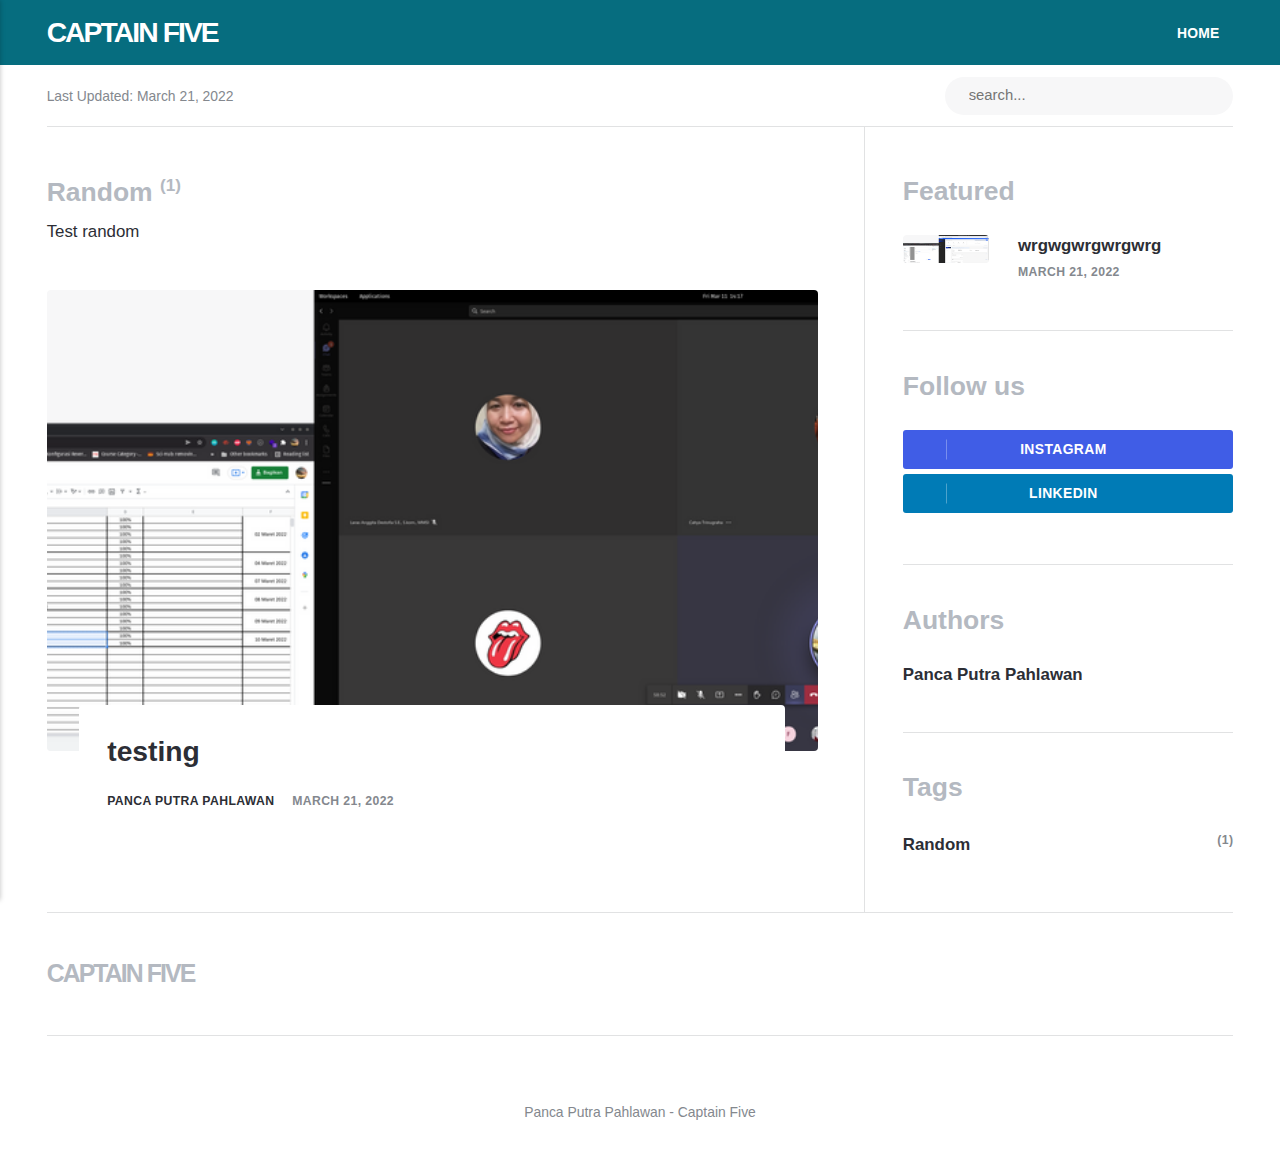
<file: tags/random/index.html>
<!DOCTYPE html><html lang="en"><head><meta charset="utf-8"><meta http-equiv="X-UA-Compatible" content="IE=edge"><meta name="viewport" content="width=device-width,initial-scale=1"><title>Tag: Random - Captain Five</title><meta name="robots" content="noindex, follow"><meta name="generator" content="Publii Open-Source CMS for Static Site"><link rel="alternate" type="application/atom+xml" href="https://publish-panca.github.io/pages-me/feed.xml"><link rel="alternate" type="application/json" href="https://publish-panca.github.io/pages-me/feed.json"><meta property="og:title" content="Random"><meta property="og:site_name" content="Captain Five"><meta property="og:description" content=""><meta property="og:url" content="https://publish-panca.github.io/pages-me/tags/random/"><meta property="og:type" content="website"><link rel="stylesheet" href="https://publish-panca.github.io/pages-me/assets/css/style.css?v=4be21d8a3681c848bbe659e0981991b0"><script type="application/ld+json">{"@context":"http://schema.org","@type":"Organization","name":"Captain Five","url":"https://publish-panca.github.io/pages-me/"}</script></head><body><header class="topbar" id="js-header"><div class="topbar__inner"><a class="logo" href="https://publish-panca.github.io/pages-me/">Captain Five</a><nav class="navbar"><button class="navbar__toggle" aria-label="Menu" aria-haspopup="true" aria-expanded="false"><span class="navbar__toggle-box"><span class="navbar__toggle-inner">Menu</span></span></button><ul class="navbar__menu"><li><a href="ssss" title="Home" target="_self">Home</a></li></ul></nav></div></header><div class="content"><div class="infobar"><div class="infobar__update">Last Updated: <time datetime="2022-03-21T18:47">March 21, 2022</time></div><div class="infobar__search"><form action="https://publish-panca.github.io/pages-me/search.html"><input type="search" name="q" placeholder="search..." aria-label="Search input"> <button type="submit" aria-label="Submit"><svg role="presentation" focusable="false" width="15px" height="14px"><use xlink:href="https://publish-panca.github.io/pages-me/assets/svg/svg-map.svg#search"/></svg></button></form></div></div><main class="main"><div class="page u-author"><h1 class="page__title box__title">Random <sup>(1)</sup></h1><p>Test random</p></div><div class="l-grid l-grid--2col-1-4"><article class="c-card"><div class="c-card__wrapper"><a href="https://publish-panca.github.io/pages-me/testing/" class="c-card__image"><img src="https://publish-panca.github.io/pages-me/media/posts/1/Screenshot-from-2022-03-11-14-17-00.png" srcset="https://publish-panca.github.io/pages-me/media/posts/1/responsive/Screenshot-from-2022-03-11-14-17-00-xs.png 300w, https://publish-panca.github.io/pages-me/media/posts/1/responsive/Screenshot-from-2022-03-11-14-17-00-sm.png 480w, https://publish-panca.github.io/pages-me/media/posts/1/responsive/Screenshot-from-2022-03-11-14-17-00-md.png 768w, https://publish-panca.github.io/pages-me/media/posts/1/responsive/Screenshot-from-2022-03-11-14-17-00-lg.png 1024w" sizes="(max-width: 1024px) 100vw, 1024px" loading="lazy" height="1080" width="3286" alt=""></a><header class="u-header"><h2 class="h5 c-card__title"><a href="https://publish-panca.github.io/pages-me/testing/">testing</a></h2><div class="u-header__meta u-small"><div><a href="https://publish-panca.github.io/pages-me/authors/panca-putra-pahlawan/" title="Panca Putra Pahlawan">Panca Putra Pahlawan</a> <time datetime="2022-03-21T14:33">March 21, 2022</time></div></div></header></div></article></div></main><div class="sidebar"><section class="box featured"><h3 class="box__title">Featured</h3><ul class="featured__container"><li class="featured__item"><a href="https://publish-panca.github.io/pages-me/wrgwgwrgwrgwrg/" class="featured__image-link"><img src="https://publish-panca.github.io/pages-me/media/posts/3/responsive/Screenshot-from-2022-03-18-21-27-03-xs.png" class="lazyload" loading="lazy" alt="" height="1080" width="1080"></a><div><a href="https://publish-panca.github.io/pages-me/wrgwgwrgwrgwrg/" class="featured__title">wrgwgwrgwrgwrg</a> <time class="u-small" datetime="2022-03-21T18:10">March 21, 2022</time></div></li></ul></section><section class="box"><h3 class="box__title">Follow us</h3><div class="follow"><a href="https://www.instagram.com/pancaputra.pahlawan" class="instagram" aria-label="Instagram"><svg class="u-icon"><use xlink:href="https://publish-panca.github.io/pages-me/assets/svg/svg-map.svg#instagram"/></svg> Instagram </a><a href="https://www.linkedin.com/in/panca-putra-pahlawan-6246aa134/" class="linkedin" aria-label="LinkedIn"><svg class="u-icon"><use xlink:href="https://publish-panca.github.io/pages-me/assets/svg/svg-map.svg#linkedin"/></svg> LinkedIn</a></div></section><section class="box authors"><h3 class="box__title">Authors</h3><ul class="authors__cotainer"><li class="authors__item"><div><a href="https://publish-panca.github.io/pages-me/authors/panca-putra-pahlawan/" class="authors__title">Panca Putra Pahlawan</a></div></li></ul></section><section class="box"><h3 class="box__title">Tags</h3><ul class="tags"><li><a href="https://publish-panca.github.io/pages-me/tags/random/">Random</a> <span class="u-small">(1)</span></li></ul></section></div><footer class="footer"><a class="footer__logo" href="https://publish-panca.github.io/pages-me/">Captain Five</a><nav><ul class="footer__nav"></ul></nav><div class="footer__copyright"><p>Panca Putra Pahlawan - Captain Five</p></div></footer></div><script>window.publiiThemeMenuConfig = {    
        mobileMenuMode: 'sidebar',
        animationSpeed: 300,
        submenuWidth: 'auto',
        doubleClickTime: 500,
        mobileMenuExpandableSubmenus: true, 
        relatedContainerForOverlayMenuSelector: '.navbar',
   };</script><script defer="defer" src="https://publish-panca.github.io/pages-me/assets/js/scripts.min.js?v=bb66f1d815180573784f8434c8f0bf78"></script><script>var images = document.querySelectorAll('img[loading]');

      for (var i = 0; i < images.length; i++) {
         if (images[i].complete) {
               images[i].classList.add('is-loaded');
         } else {
               images[i].addEventListener('load', function () {
                  this.classList.add('is-loaded');
               }, false);
         }
      }</script></body></html>
</file>
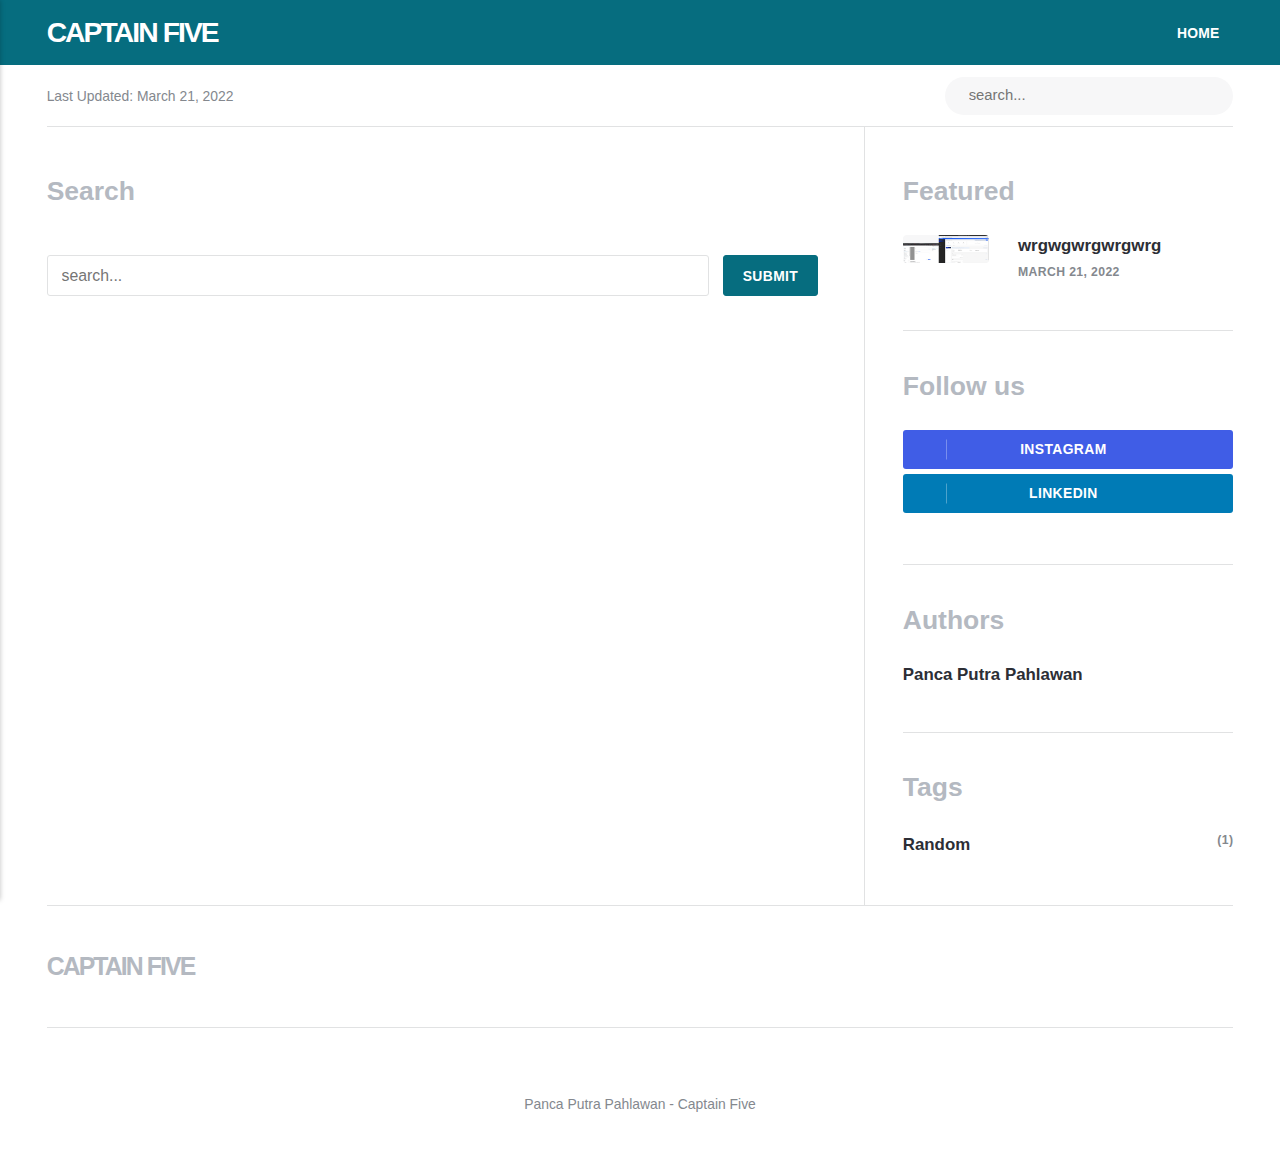
<file: search.html>
<!DOCTYPE html><html lang="en"><head><meta charset="utf-8"><meta http-equiv="X-UA-Compatible" content="IE=edge"><meta name="viewport" content="width=device-width,initial-scale=1"><title>Search - Captain Five</title><meta name="robots" content="noindex, follow"><meta name="generator" content="Publii Open-Source CMS for Static Site"><link rel="alternate" type="application/atom+xml" href="https://publish-panca.github.io/pages-me/feed.xml"><link rel="alternate" type="application/json" href="https://publish-panca.github.io/pages-me/feed.json"><meta property="og:title" content="Captain Five"><meta property="og:site_name" content="Captain Five"><meta property="og:description" content=""><meta property="og:url" content="https://publish-panca.github.io/pages-me/"><meta property="og:type" content="website"><link rel="stylesheet" href="https://publish-panca.github.io/pages-me/assets/css/style.css?v=4be21d8a3681c848bbe659e0981991b0"><script type="application/ld+json">{"@context":"http://schema.org","@type":"Organization","name":"Captain Five","url":"https://publish-panca.github.io/pages-me/"}</script></head><body><header class="topbar" id="js-header"><div class="topbar__inner"><a class="logo" href="https://publish-panca.github.io/pages-me/">Captain Five</a><nav class="navbar"><button class="navbar__toggle" aria-label="Menu" aria-haspopup="true" aria-expanded="false"><span class="navbar__toggle-box"><span class="navbar__toggle-inner">Menu</span></span></button><ul class="navbar__menu"><li><a href="ssss" title="Home" target="_self">Home</a></li></ul></nav></div></header><div class="content"><div class="infobar"><div class="infobar__update">Last Updated: <time datetime="2022-03-21T18:47">March 21, 2022</time></div><div class="infobar__search"><form action="https://publish-panca.github.io/pages-me/search.html"><input type="search" name="q" placeholder="search..." aria-label="Search input"> <button type="submit" aria-label="Submit"><svg role="presentation" focusable="false" width="15px" height="14px"><use xlink:href="https://publish-panca.github.io/pages-me/assets/svg/svg-map.svg#search"/></svg></button></form></div></div><main class="main"><div class="page search"><h1 class="page__title box__title">Search</h1></div><form action="https://publish-panca.github.io/pages-me/search.html" class="search__form"><input type="search" name="q" placeholder="search..." class="search__input"> <button type="submit">Submit</button></form><script>(function () {
                var cx = '';
                var gcse = document.createElement('script');
                gcse.type = 'text/javascript';
                gcse.async = true;
                gcse.src = 'https://cse.google.com/cse.js?cx=' + cx;
                var s = document.getElementsByTagName('script')[0];
                s
                    .parentNode
                    .insertBefore(gcse, s);
            })();</script><gcse:searchresults-only></gcse:searchresults-only></main><div class="sidebar"><section class="box featured"><h3 class="box__title">Featured</h3><ul class="featured__container"><li class="featured__item"><a href="https://publish-panca.github.io/pages-me/wrgwgwrgwrgwrg/" class="featured__image-link"><img src="https://publish-panca.github.io/pages-me/media/posts/3/responsive/Screenshot-from-2022-03-18-21-27-03-xs.png" class="lazyload" loading="lazy" alt="" height="1080" width="1080"></a><div><a href="https://publish-panca.github.io/pages-me/wrgwgwrgwrgwrg/" class="featured__title">wrgwgwrgwrgwrg</a> <time class="u-small" datetime="2022-03-21T18:10">March 21, 2022</time></div></li></ul></section><section class="box"><h3 class="box__title">Follow us</h3><div class="follow"><a href="https://www.instagram.com/pancaputra.pahlawan" class="instagram" aria-label="Instagram"><svg class="u-icon"><use xlink:href="https://publish-panca.github.io/pages-me/assets/svg/svg-map.svg#instagram"/></svg> Instagram </a><a href="https://www.linkedin.com/in/panca-putra-pahlawan-6246aa134/" class="linkedin" aria-label="LinkedIn"><svg class="u-icon"><use xlink:href="https://publish-panca.github.io/pages-me/assets/svg/svg-map.svg#linkedin"/></svg> LinkedIn</a></div></section><section class="box authors"><h3 class="box__title">Authors</h3><ul class="authors__cotainer"><li class="authors__item"><div><a href="https://publish-panca.github.io/pages-me/authors/panca-putra-pahlawan/" class="authors__title">Panca Putra Pahlawan</a></div></li></ul></section><section class="box"><h3 class="box__title">Tags</h3><ul class="tags"><li><a href="https://publish-panca.github.io/pages-me/tags/random/">Random</a> <span class="u-small">(1)</span></li></ul></section></div><footer class="footer"><a class="footer__logo" href="https://publish-panca.github.io/pages-me/">Captain Five</a><nav><ul class="footer__nav"></ul></nav><div class="footer__copyright"><p>Panca Putra Pahlawan - Captain Five</p></div></footer></div><script>window.publiiThemeMenuConfig = {    
            mobileMenuMode: 'sidebar',
            animationSpeed: 300,
            submenuWidth: 'auto',
            doubleClickTime: 500,
            mobileMenuExpandableSubmenus: true, 
            relatedContainerForOverlayMenuSelector: '.navbar',
       };</script><script defer="defer" src="https://publish-panca.github.io/pages-me/assets/js/scripts.min.js?v=bb66f1d815180573784f8434c8f0bf78"></script><script>var images = document.querySelectorAll('img[loading]');
    
          for (var i = 0; i < images.length; i++) {
             if (images[i].complete) {
                   images[i].classList.add('is-loaded');
             } else {
                   images[i].addEventListener('load', function () {
                      this.classList.add('is-loaded');
                   }, false);
             }
          }</script></body></html>
</file>
